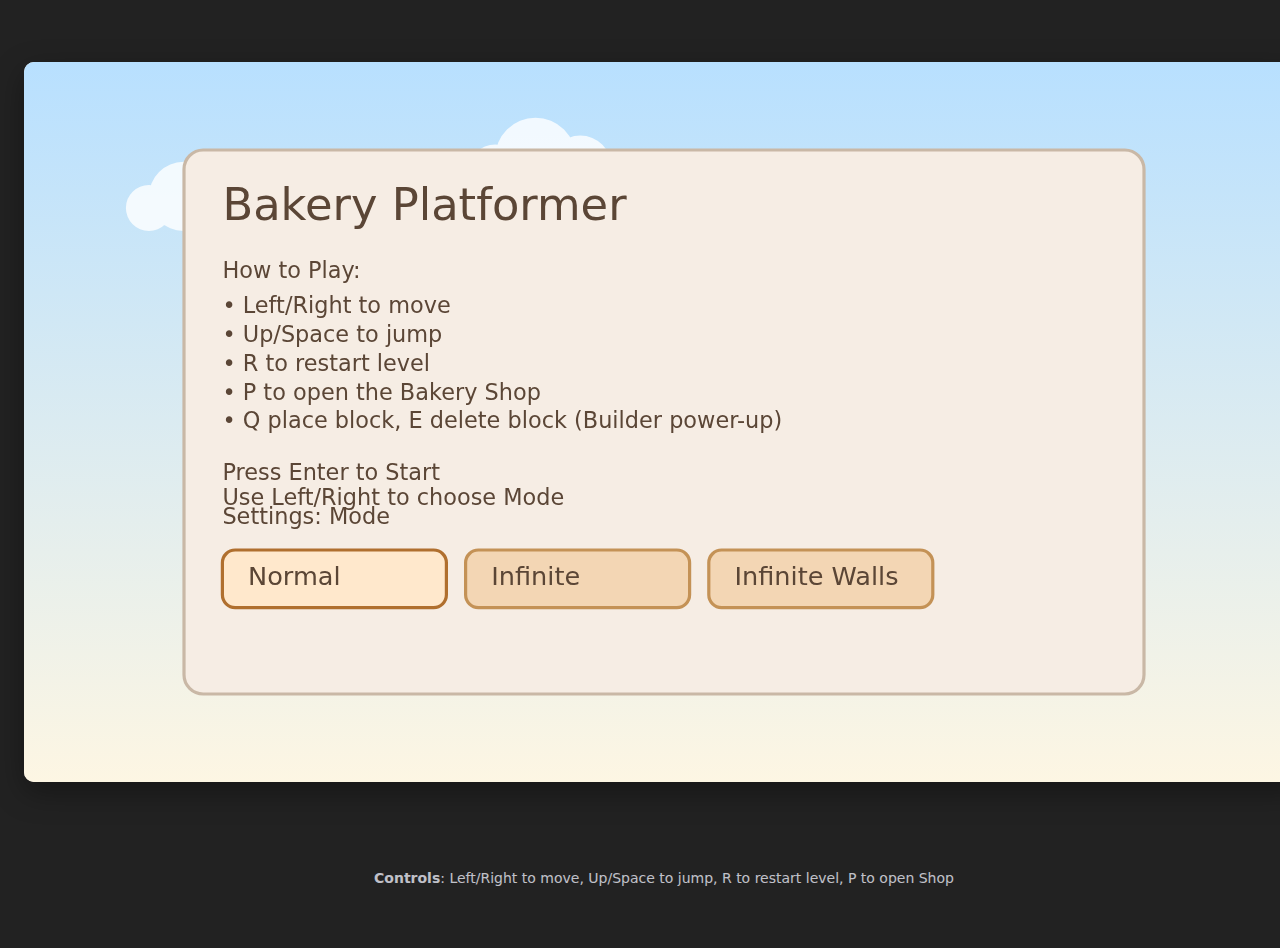
<file: index.html>
<!doctype html>
<html lang="en">
<head>
  <meta name="viewport" content="width=device-width, initial-scale=1.0, maximum-scale=1.0, user-scalable=no" />
  <meta charset="utf-8" />
  <meta name="viewport" content="width=device-width, initial-scale=1" />
  <title>Mini Platformer By Ernie</title>
  <link rel="stylesheet" href="style.css" />
  <style>
    html, body {
      margin: 0;
      padding: 0;
      background: #222;
      height: 100%;
      width: 100%;
      overflow: hidden;
    }
    #game {
      display: block;
      margin: 0 auto;
      background: #f6ede4;
      touch-action: none; /* prevent browser gestures */
      -webkit-tap-highlight-color: transparent;
    }
    .wrap { 
      position: relative; 
      width: 100vw; 
      height: 100vh; 
      overflow: hidden; 
    }
    .panel {
      position: fixed;
      top: 10px;
      left: 10px;
    }
    .controls {
      position: fixed;
      left: 0; 
      right: 0; 
      bottom: 0;
      display: flex;
      justify-content: space-between;
      align-items: center;
      padding: 12px 14px;
      pointer-events: none;
    }
    .controls .cluster { 
      display: flex; 
      gap: 12px; 
      pointer-events: auto; 
    }
    .btn {
      width: 68px; 
      height: 68px; 
      border-radius: 50%; 
      border: 2px solid rgba(255,255,255,0.55);
      background: rgba(0,0,0,0.25);
      color: #fff; 
      font: 16px ui-sans-serif, system-ui; 
      display: flex; 
      align-items: center; 
      justify-content: center;
      user-select: none; 
      -webkit-user-select: none; 
      -webkit-touch-callout: none;
      touch-action: none;
    }
    .btn:active { 
      background: rgba(255,255,255,0.15); 
    }
    .btn span { 
      pointer-events: none; 
    }
    @media (min-width: 900px) {
      .controls { 
        display: none; 
      }
    }
  </style>
</head>
<body>
  <div class="wrap">
    <canvas id="game" width="800" height="450"></canvas>
    <div class="help">
      <div><strong>Controls</strong>: Left/Right to move, Up/Space to jump, R to restart level, P to open Shop</div>
    </div>
    <div class="controls" aria-hidden="false">
      <div class="cluster">
        <button id="btn-left" class="btn" aria-label="Left" title="Left"><span>◀︎</span></button>
        <button id="btn-right" class="btn" aria-label="Right" title="Right"><span>▶︎</span></button>
      </div>
      <div class="cluster">
        <button id="btn-jump" class="btn" aria-label="Jump" title="Jump"><span>⤒</span></button>
      </div>
      <div class="cluster">
        <button id="btn-shop" class="btn" aria-label="Shop" title="Shop"><span>🛒 Shop</span></button>
      </div>
    </div>
  </div>
  <script src="rendering.js"></script>
  <script src="movement.js"></script>
  <script src="menu/ui.js"></script>
  <script src="levels.js"></script>
  <script src="game.js"></script>
</body>
</html>
</file>
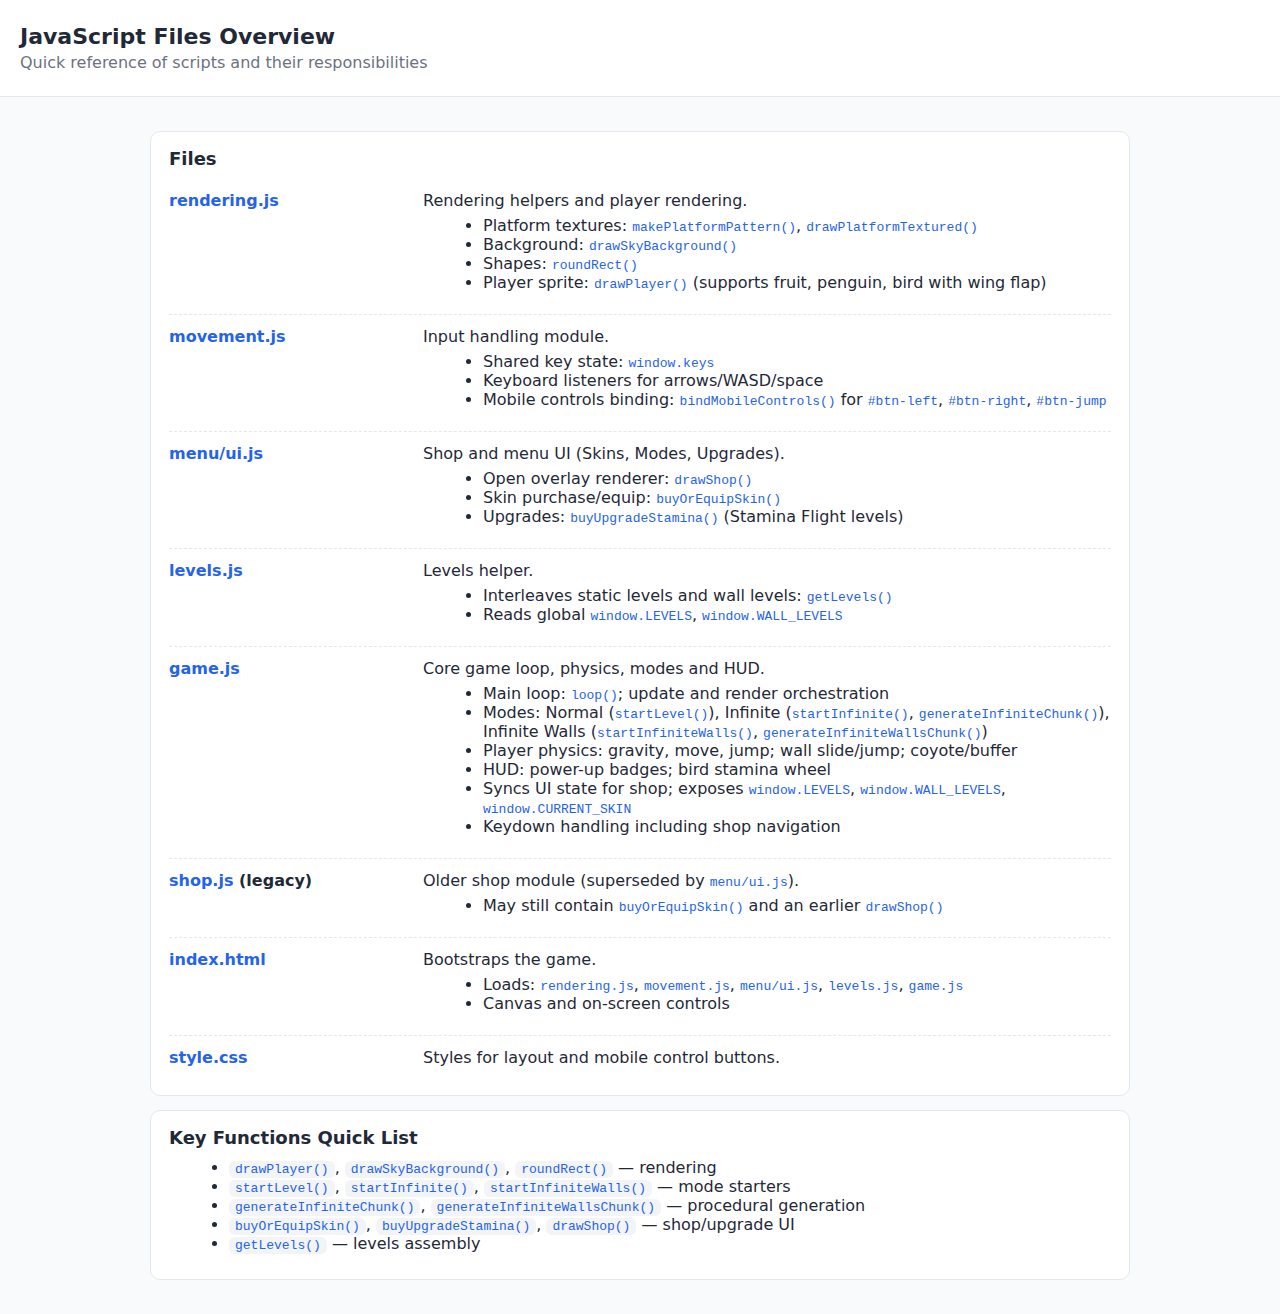
<file: overview.html>
<!doctype html>
<html lang="en">
<head>
  <meta charset="utf-8" />
  <meta name="viewport" content="width=device-width, initial-scale=1" />
  <title>Project JS Overview</title>
  <style>
    :root { --fg:#1f2937; --muted:#6b7280; --accent:#2563eb; --bg:#f9fafb; }
    body { font-family: ui-sans-serif, system-ui, -apple-system, Segoe UI, Roboto, Helvetica, Arial; color: var(--fg); background: var(--bg); margin: 0; }
    header { padding: 24px 20px; background: white; border-bottom: 1px solid #e5e7eb; position: sticky; top: 0; }
    h1 { margin: 0 0 4px; font-size: 22px; }
    p.sub { margin: 0; color: var(--muted); }
    main { max-width: 980px; margin: 0 auto; padding: 20px; }
    section { background: white; border: 1px solid #e5e7eb; border-radius: 10px; padding: 16px 18px; margin: 14px 0; }
    h2 { font-size: 18px; margin: 0 0 10px; }
    h3 { font-size: 15px; margin: 12px 0 6px; color: var(--accent); }
    ul { margin: 6px 0 10px 20px; }
    code, a { color: var(--accent); text-decoration: none; }
    .file { display: grid; grid-template-columns: 240px 1fr; gap: 14px; align-items: start; padding: 12px 0; border-top: 1px dashed #e5e7eb; }
    .file:first-of-type { border-top: 0; }
    .path { font-weight: 600; }
    .funcs code { background: #f3f4f6; padding: 1px 6px; border-radius: 6px; }
  </style>
</head>
<body>
  <header>
    <h1>JavaScript Files Overview</h1>
    <p class="sub">Quick reference of scripts and their responsibilities</p>
  </header>
  <main>
    <section>
      <h2>Files</h2>

      <div class="file">
        <div class="path"><a href="rendering.js">rendering.js</a></div>
        <div class="desc">
          <div>Rendering helpers and player rendering.</div>
          <ul>
            <li>Platform textures: <code>makePlatformPattern()</code>, <code>drawPlatformTextured()</code></li>
            <li>Background: <code>drawSkyBackground()</code></li>
            <li>Shapes: <code>roundRect()</code></li>
            <li>Player sprite: <code>drawPlayer()</code> (supports fruit, penguin, bird with wing flap)</li>
          </ul>
        </div>
      </div>

      <div class="file">
        <div class="path"><a href="movement.js">movement.js</a></div>
        <div class="desc">
          <div>Input handling module.</div>
          <ul>
            <li>Shared key state: <code>window.keys</code></li>
            <li>Keyboard listeners for arrows/WASD/space</li>
            <li>Mobile controls binding: <code>bindMobileControls()</code> for <code>#btn-left</code>, <code>#btn-right</code>, <code>#btn-jump</code></li>
          </ul>
        </div>
      </div>

      <div class="file">
        <div class="path"><a href="menu/ui.js">menu/ui.js</a></div>
        <div class="desc">
          <div>Shop and menu UI (Skins, Modes, Upgrades).</div>
          <ul>
            <li>Open overlay renderer: <code>drawShop()</code></li>
            <li>Skin purchase/equip: <code>buyOrEquipSkin()</code></li>
            <li>Upgrades: <code>buyUpgradeStamina()</code> (Stamina Flight levels)</li>
          </ul>
        </div>
      </div>

      <div class="file">
        <div class="path"><a href="levels.js">levels.js</a></div>
        <div class="desc">
          <div>Levels helper.</div>
          <ul>
            <li>Interleaves static levels and wall levels: <code>getLevels()</code></li>
            <li>Reads global <code>window.LEVELS</code>, <code>window.WALL_LEVELS</code></li>
          </ul>
        </div>
      </div>

      <div class="file">
        <div class="path"><a href="game.js">game.js</a></div>
        <div class="desc">
          <div>Core game loop, physics, modes and HUD.</div>
          <ul>
            <li>Main loop: <code>loop()</code>; update and render orchestration</li>
            <li>Modes: Normal (<code>startLevel()</code>), Infinite (<code>startInfinite()</code>, <code>generateInfiniteChunk()</code>), Infinite Walls (<code>startInfiniteWalls()</code>, <code>generateInfiniteWallsChunk()</code>)</li>
            <li>Player physics: gravity, move, jump; wall slide/jump; coyote/buffer</li>
            <li>HUD: power-up badges; bird stamina wheel</li>
            <li>Syncs UI state for shop; exposes <code>window.LEVELS</code>, <code>window.WALL_LEVELS</code>, <code>window.CURRENT_SKIN</code></li>
            <li>Keydown handling including shop navigation</li>
          </ul>
        </div>
      </div>

      <div class="file">
        <div class="path"><a href="shop.js">shop.js</a> (legacy)</div>
        <div class="desc">
          <div>Older shop module (superseded by <code>menu/ui.js</code>).</div>
          <ul>
            <li>May still contain <code>buyOrEquipSkin()</code> and an earlier <code>drawShop()</code></li>
          </ul>
        </div>
      </div>

      <div class="file">
        <div class="path"><a href="index.html">index.html</a></div>
        <div class="desc">
          <div>Bootstraps the game.</div>
          <ul>
            <li>Loads: <code>rendering.js</code>, <code>movement.js</code>, <code>menu/ui.js</code>, <code>levels.js</code>, <code>game.js</code></li>
            <li>Canvas and on-screen controls</li>
          </ul>
        </div>
      </div>

      <div class="file">
        <div class="path"><a href="style.css">style.css</a></div>
        <div class="desc">
          <div>Styles for layout and mobile control buttons.</div>
        </div>
      </div>

    </section>

    <section class="funcs">
      <h2>Key Functions Quick List</h2>
      <ul>
        <li><code>drawPlayer()</code>, <code>drawSkyBackground()</code>, <code>roundRect()</code> — rendering</li>
        <li><code>startLevel()</code>, <code>startInfinite()</code>, <code>startInfiniteWalls()</code> — mode starters</li>
        <li><code>generateInfiniteChunk()</code>, <code>generateInfiniteWallsChunk()</code> — procedural generation</li>
        <li><code>buyOrEquipSkin()</code>, <code>buyUpgradeStamina()</code>, <code>drawShop()</code> — shop/upgrade UI</li>
        <li><code>getLevels()</code> — levels assembly</li>
      </ul>
    </section>
  </main>
</body>
</html>
</file>
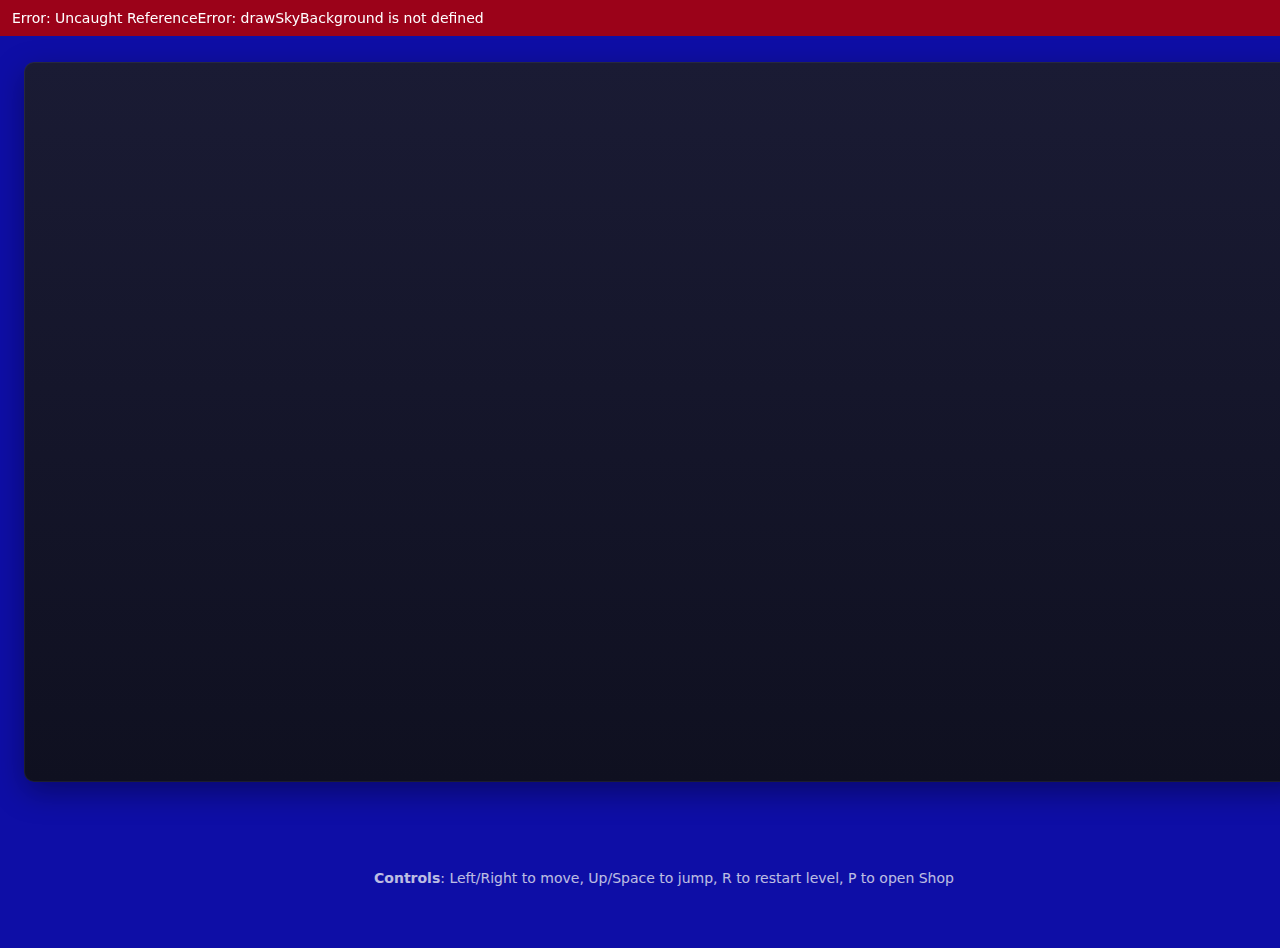
<file: working lololo.html>
<!doctype html>
<html lang="en">
<head>
  <meta charset="utf-8" />
  <meta name="viewport" content="width=device-width, initial-scale=1" />
  <title>Mini Platformer By Ernie</title>
  <link rel="stylesheet" href="style.css" />
</head>
<body>
  <div class="wrap">
    <canvas id="game" width="800" height="450"></canvas>
    <div class="help">
      <div><strong>Controls</strong>: Left/Right to move, Up/Space to jump, R to restart level, P to open Shop</div>
    </div>
  </div>
  <script src="game.js"></script>
</body>
</html>
</file>
<file: style.css>
html, body {
  height: 100%;
  margin: 0;
  background: #0e0ea6;
  color: #e8e9f3;
  font-family: ui-sans-serif, system-ui, -apple-system, Segoe UI, Roboto, Helvetica, Arial, Apple Color Emoji, Segoe UI Emoji;
}

.wrap {
  min-height: 100%;
  display: grid;
  place-items: center;
  padding: 24px;
  gap: 12px;
}

#game {
  display: block;
  background: linear-gradient(#1a1b34, #0f1020);
  border-radius: 10px;
  box-shadow: 0 10px 30px rgba(0,0,0,0.35), inset 0 0 0 1px rgba(255,255,255,0.06);
  image-rendering: pixelated;
}

.help {
  opacity: 0.8;
  font-size: 14px;
}
</file>
